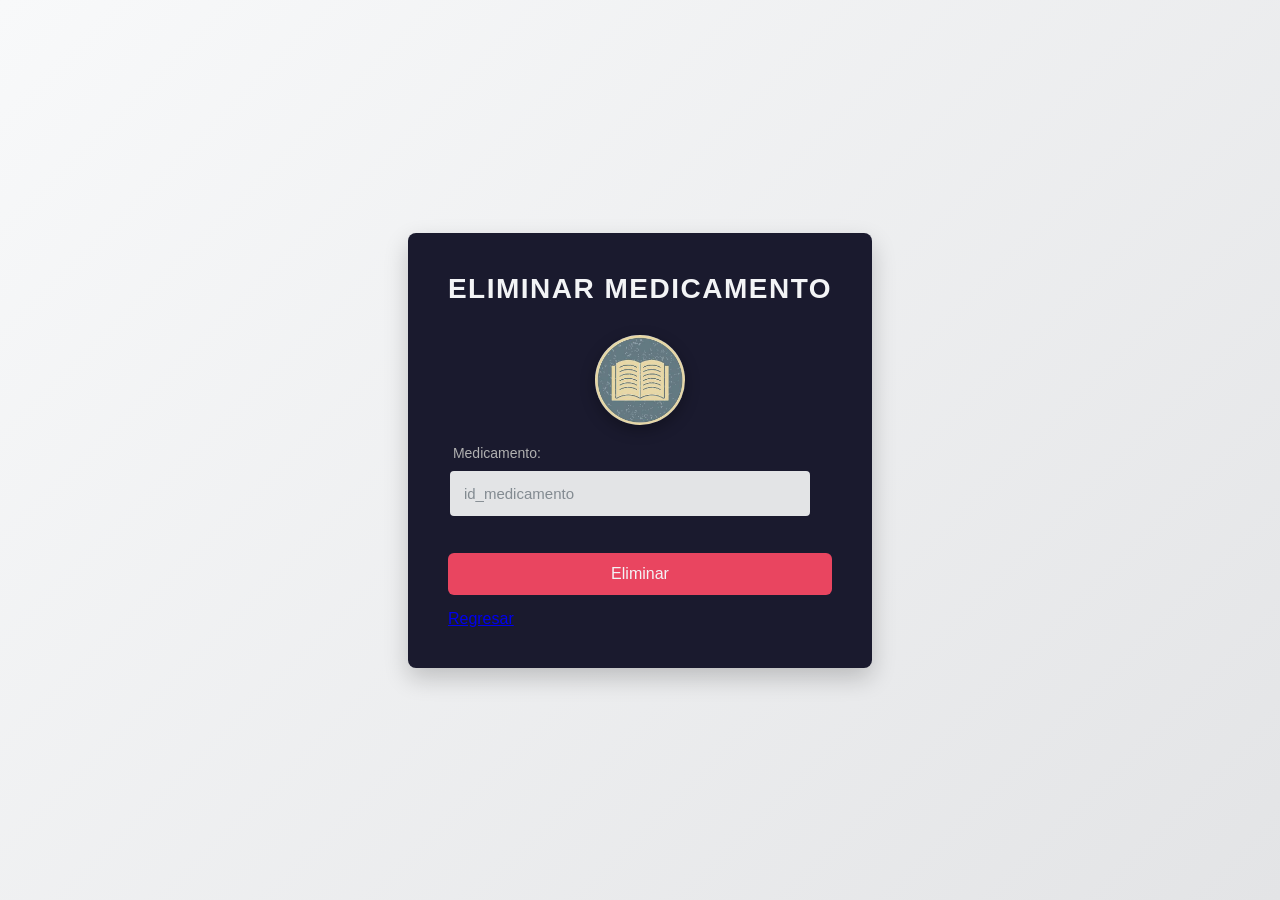
<file: Proyecto1/medicamento.html>
<!DOCTYPE html>
<html lang="en">
<head>
  <meta charset="UTF-8">
  <meta name="viewport" content="width=device-width, initial-scale=1.0">
  <title>Registrate</title>
  <link rel="stylesheet" href="style.css">
  <link href="https://fonts.googleapis.com/css2?family=Poppins:wght@300;400;600&display=swap" rel="stylesheet">
</head>
<body>
    <div class="form">
      <form class="form-libro" method="POST" action="eliminar.php">
        <div>
          <h1 class="title-form">Eliminar medicamento</h1>
          <div class="div-img">
            <img class="img-libro" src="imagenes/libro.jpeg" alt="">
          </div>
        </div>
        
        
        <label for="Medicamento">Medicamento:</label>
        <input type="text" id="id_medicamento" name="id_medicamento" placeholder="id_medicamento" required>
        
        <input id="button-form" type="submit" value="Eliminar">
        <a href="web.html">Regresar</a>
      </form>
    </div>  
</body>
</html>
</file>
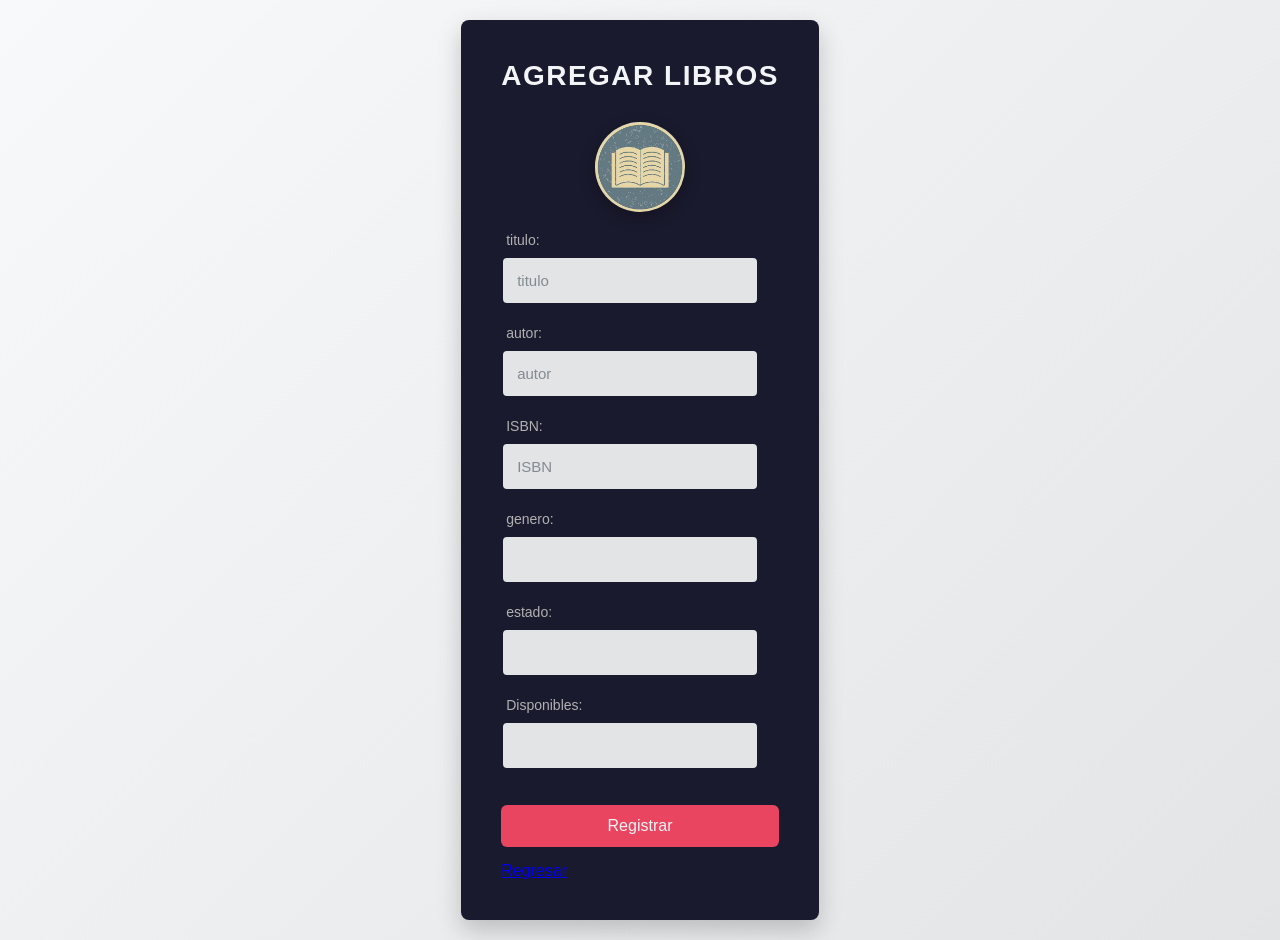
<file: Proyecto1/prestamo.html>
<html lang="en">
<head>
  <meta charset="UTF-8">
  <meta name="viewport" content="width=device-width, initial-scale=1.0">
  <title>Registrate</title>
  <link rel="stylesheet" href="style.css">
  <link href="https://fonts.googleapis.com/css2?family=Poppins:wght@300;400;600&display=swap" rel="stylesheet">
</head>
<body>
    <div class="form">
      <form class="form-libro" method="POST" action="proprestamo.php">
        <div>
          <h1 class="title-form">Agregar libros</h1>
          <div class="div-img">
            <img class="img-libro" src="imagenes/libro.jpeg" alt="">
          </div>
        </div>
        
        
        <label for="titulo">titulo:</label>
        <input type="text" id="titulo" name="titulo" placeholder="titulo" required>
        
        <label for="autor">autor:</label>
        <input type="text" id="autor" name="autor" placeholder="autor" required>
        
        <label for="ISBN">ISBN:</label>
        <input type="number" id="ISBN" name="ISBN" placeholder="ISBN" required>
        
        <label for="genero">genero:</label>
        <input type="genero" id="genero" name="genero" placeholder="" required>

        <label for="estado">estado:</label>
        <input type="estado" id="estado" name="estado" placeholder="" required>

        <label for="num_Disponibles">Disponibles:</label>
        <input type="number" id="num_Disponibles" name="num_Disponibles" placeholder="" required>
        
        <input id="button-form" type="submit" value="Registrar">
        <a href="web.html">Regresar</a>
      </form>
    </div>  
</body>
</html>
</file>
<file: Proyecto1/style.css>
/* Global */
* {
  font-family: "Roboto", sans-serif;
  margin: 0;
  padding: 0;
  box-sizing: border-box;
}
body {
  background: linear-gradient(135deg, #f8f9fa, #e3e4e6);
  display: flex;
  align-items: center;
  justify-content: center;
  min-height: 100vh;
  padding: 20px;
}
.form {
  max-width: 500px;
  padding: 40px;
  margin: auto;
  background: #1a1a2e;
  color: #f3f4f6;
  border-radius: 8px;
  box-shadow: 0 10px 25px rgba(0, 0, 0, 0.2);
}

/* Form Titles */
.title-form {
  font-size: 28px;
  text-align: center;
  color: #f3f4f6;
  font-weight: 700;
  letter-spacing: 1.5px;
  margin-bottom: 30px;
  text-transform: uppercase;
}

/* Image Styles */
.img-usuario, .img-libro {
  width: 90px;
  height: 90px;
  margin: 0 auto 20px;
  display: block;
  border-radius: 50%;
  background: #162447;
  box-shadow: 0 5px 15px rgba(0, 0, 0, 0.3);
}

/* Label and Input */
label {
  font-size: 14px;
  color: #b1b1b1;
  margin: 0 0 8px 5px;
  display: block;
}
input {
  width: calc(100% - 20px);
  padding: 14px;
  margin-bottom: 20px;
  font-size: 15px;
  color: #1a1a2e;
  background: #e3e4e6;
  border: 2px solid #1a1a2e;
  border-radius: 6px;
  transition: 0.3s ease;
}
input:focus {
  border-color: #e94560;
  background-color: #f3f4f6;
}

/* Buttons */
#button-form, a.button-registro {
  width: 100%;
  padding: 12px;
  font-size: 16px;
  color: #f3f4f6;
  text-align: center;
  background-color: #e94560;
  border: none;
  border-radius: 6px;
  cursor: pointer;
  transition: 0.3s ease;
  text-decoration: none;
  display: block;
  margin: 15px 0;
}
#button-form:hover, a.button-registro:hover {
  background-color: #0f3460;
  transform: scale(1.05);
  font-weight: 600;
}

/* Button Alternative Style */
a.button-registro {
  background-color: #0f3460;
}
a.button-registro:hover {
  background-color: #162447;
  color: #f3f4f6;
}

/* Placeholder and Input Colors */
input::placeholder {
  color: #6c757d;
  opacity: 0.8;
}

/* Responsive Adjustments */
@media (max-width: 768px) {
  .form {
    padding: 25px;
  }
  .title-form {
    font-size: 24px;
  }
  .img-usuario, .img-libro {
    width: 70px;
    height: 70px;
  }
}
</file>
